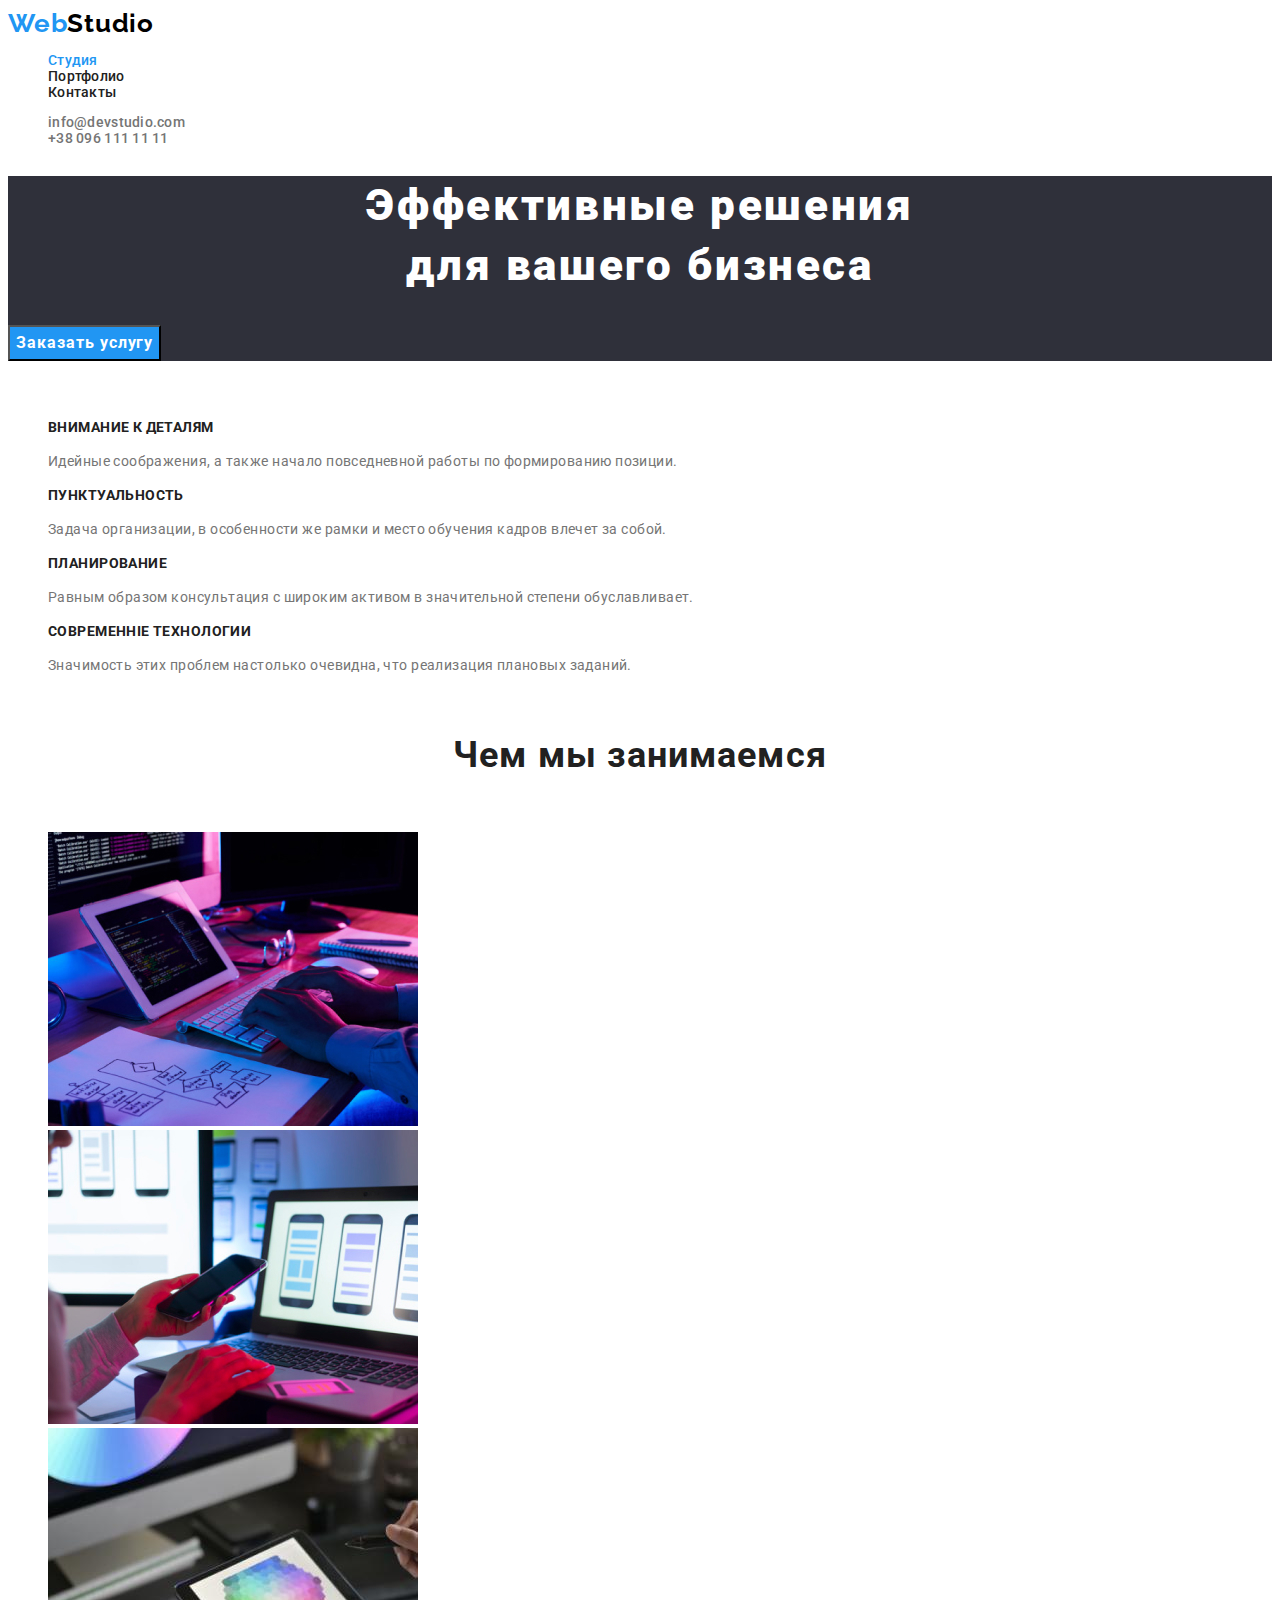
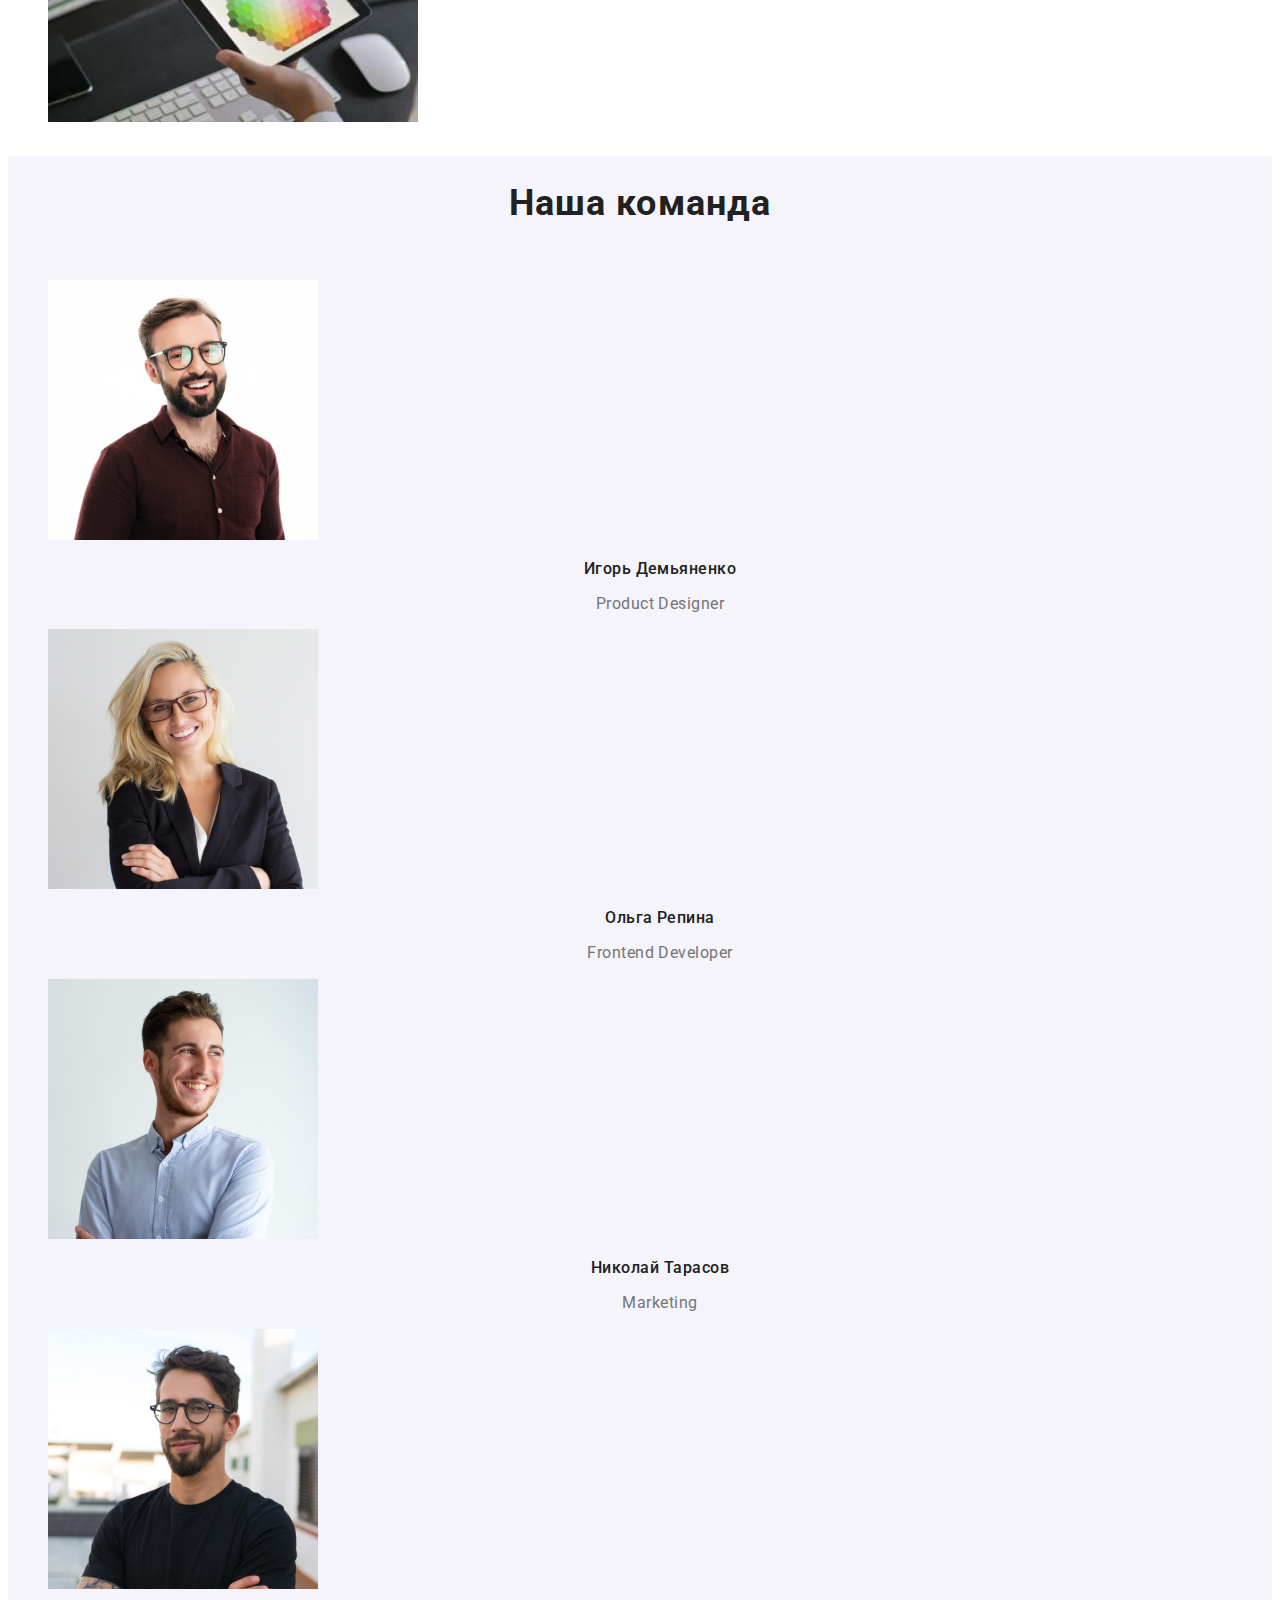
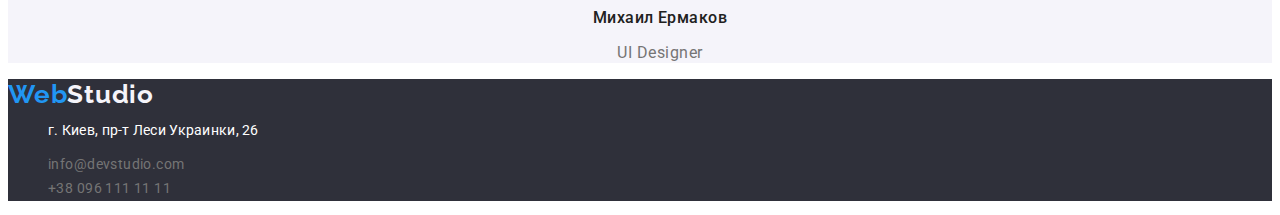
<file: index.html>
<!DOCTYPE html>
<html lang="ru">
<head>
    <meta charset="UTF-8">
    <meta http-equiv="X-UA-Compatible" content="IE=edge">
    <meta name="viewport" content="width=device-width, initial-scale=1.0">
    <title>Document</title>
    <link rel="preconnect" href="https://fonts.googleapis.com">
    <link rel="preconnect" href="https://fonts.gstatic.com" crossorigin>
    <link href="https://fonts.googleapis.com/css2?family=Raleway:wght@700&family=Roboto:wght@400;500;700;900&display=swap"
        rel="stylesheet">
    <link rel="stylesheet" href="./css/style.css">
</head>
<body>
    <header>
       <nav>
            <a href="./index.html" class="logo"><span class="logo-studio-color">Web</span>Studio</a>
            <ul class="list"> 
                <li><a href="./index.html" class="navigation current">Студия</a></li>
                <li><a href="./portfolio.html"class="navigation">Портфолио</a></li>
                <li><a href="" class="navigation">Контакты</a></li>
            </ul>
       </nav>
       <ul class="list">
           <li><a href="mailto:info@devstudio.com" class="out-navigation">info@devstudio.com</a></li>
           <li><a href="tel:+380961111111" class="out-navigation">+38 096 111 11 11</a></li>
       </ul>              
    </header>
    <main>
        <section class="hero">
            <h1 class="hero-text">Эффективные решения<br>для вашего бизнеса</h1>
            <button type="button" class="button">Заказать услугу</button>
        </section>
        <section class="down-section">
            <h2 class="hiden-text">Мы такие</h2>
           <ul>
               <li class="list">
                   <h3 class="section-title">ВНИМАНИЕ К ДЕТАЛЯМ</h3>
                    <p class="section-paragraf">Идейные соображения, а также начало повседневной работы по формированию позиции.</p>                
               </li>
               <li class="list"> 
                    <h3 class="section-title">ПУНКТУАЛЬНОСТЬ</h3>
                    <p class="section-paragraf">Задача организации, в особенности же рамки и место обучения кадров влечет за собой.</p>
               </li>
               <li class="list">
                    <h3 class="section-title">ПЛАНИРОВАНИЕ</h3>
                    <p class="section-paragraf">Равным образом консультация с широким активом в значительной степени обуславливает.</p>
               </li>
               <li class="list">
                   <h3 class="section-title">СОВРЕМЕННІЕ ТЕХНОЛОГИИ</h3>
                    <p class="section-paragraf">Значимость этих проблем настолько очевидна, что реализация плановых заданий.</p>
               </li>
           </ul> 
        </section>
        <section>
            <h2 class="section-projects-title">Чем мы занимаемся</h2>
            <ul>
                <li class="list"><img src="./images/img1.jpg" alt="Проектирование" width="370"></li>
                <li class="list"><img src="./images/img2.jpg" alt="Мобильная разработка" width="370"></li>
                <li class="list"><img src="./images/img3.jpg" alt="Дизайн" width="370"></li>
            </ul>
        </section>
        <section class="down-part">
                <h2 class="section-projects-title">Наша команда</h2>
                <ul>
                    <li class="list"><img src="./images/ihor.jpg" alt="Фото Игоря" width="270"><h3 class="teem-name">Игорь Демьяненко</h3><p class="teem-profession">Product Designer</p></li>
                    <li class="list"><img src="./images/olha.jpg" alt="Фото Ольги" width="270"><h3 class="teem-name">Ольга Репина</h3><p class="teem-profession">Frontend Developer</p></li>
                    <li class="list"><img src="./images/nik.jpg" alt="Фото Николая" width="270"><h3 class="teem-name">Николай Тарасов</h3><p class="teem-profession">Marketing</p></li>
                    <li class="list"><img src="./images/mick.jpg" alt="Фото Михаила" width="270"><h3 class="teem-name">Михаил Ермаков</h3><p class="teem-profession">UI Designer</p></li>
                </ul>
        </section>
    </main>
    <footer class="footer">
         <a href="./index.html" class="logo-footer"><span class="logo-studio-color">Web</span>Studio</a>
        <address class="adress-footer">
            <ul class="list">
                <li class="list"><p >г. Киев, пр-т Леси Украинки, 26</p></li>
                <li class="list"><a href="mailto:info@devstudio.com" class="footer-navigation">info@devstudio.com</a></li>
                <li class="list"><a href="tel:+380961111111" class="footer-navigation">+38 096 111 11 11</a></li>
            </ul>                    
        </address>
    </footer>
</body>
</html>
</file>
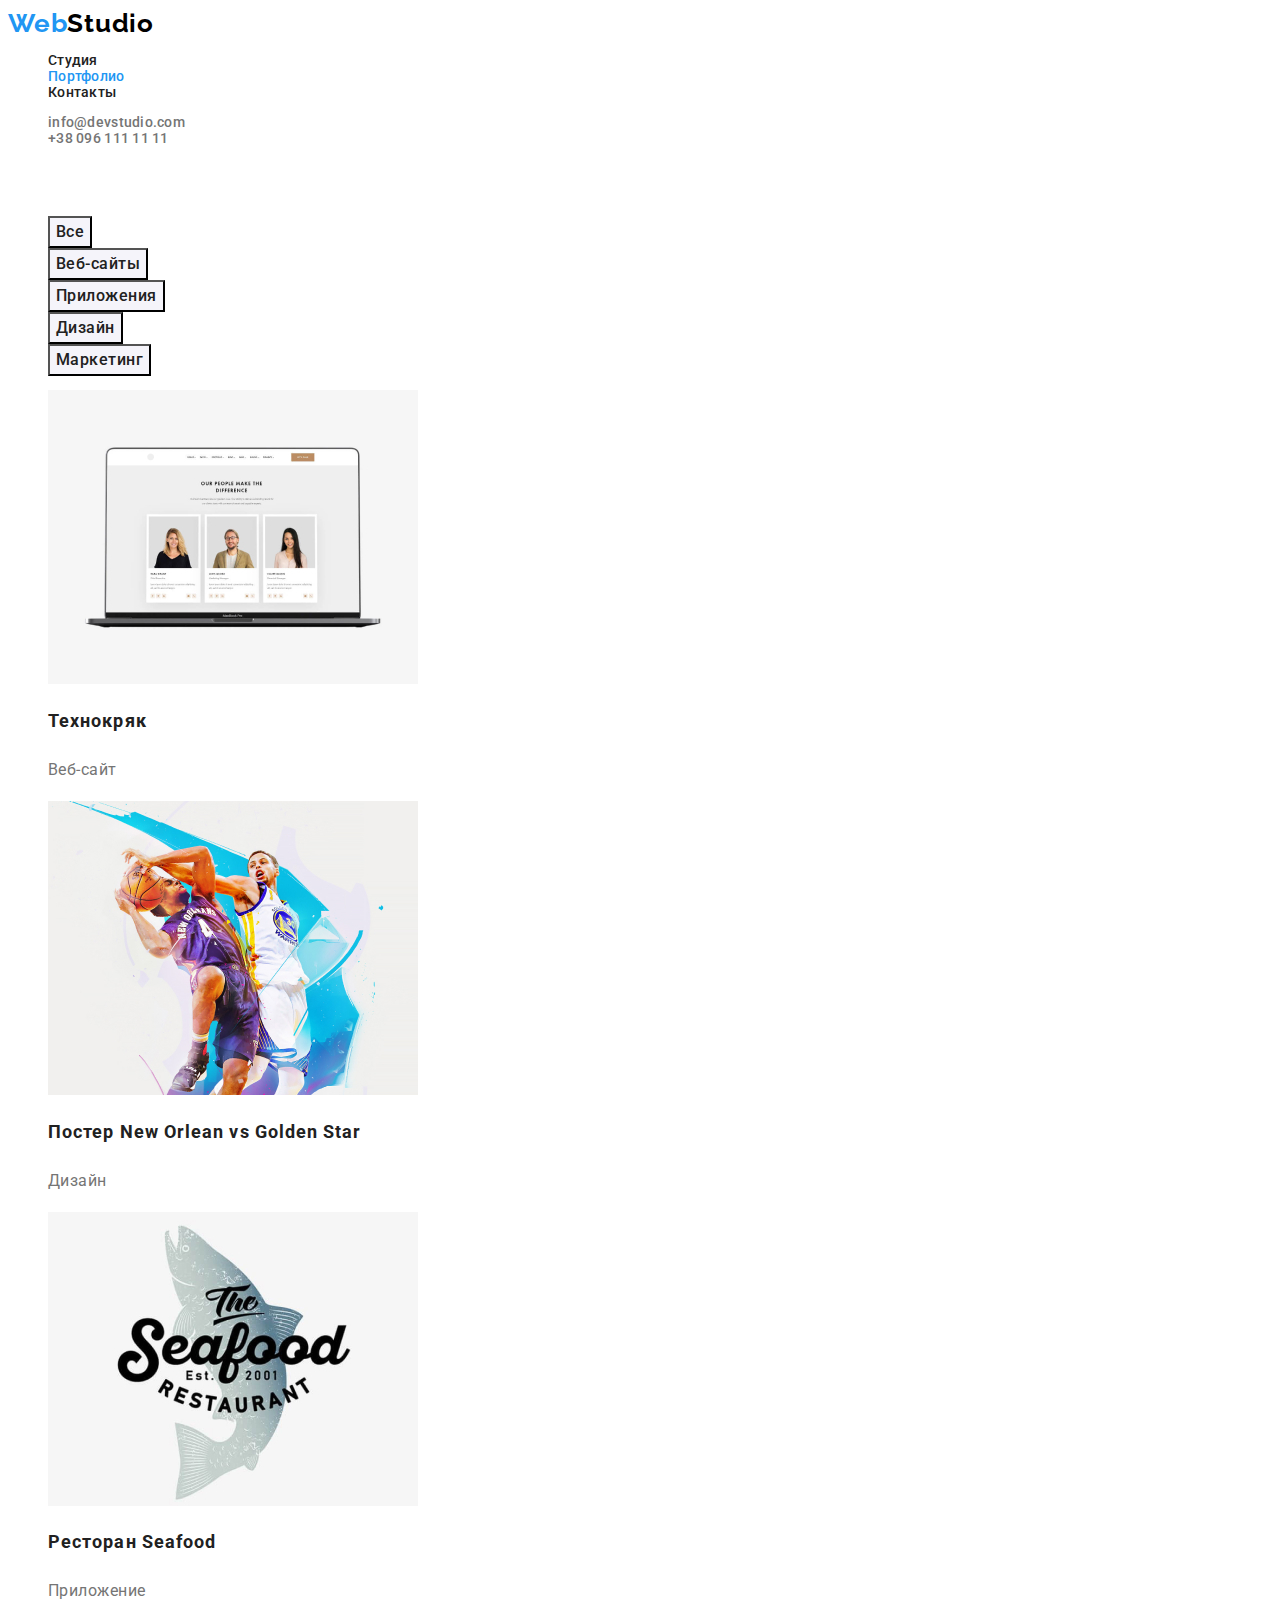
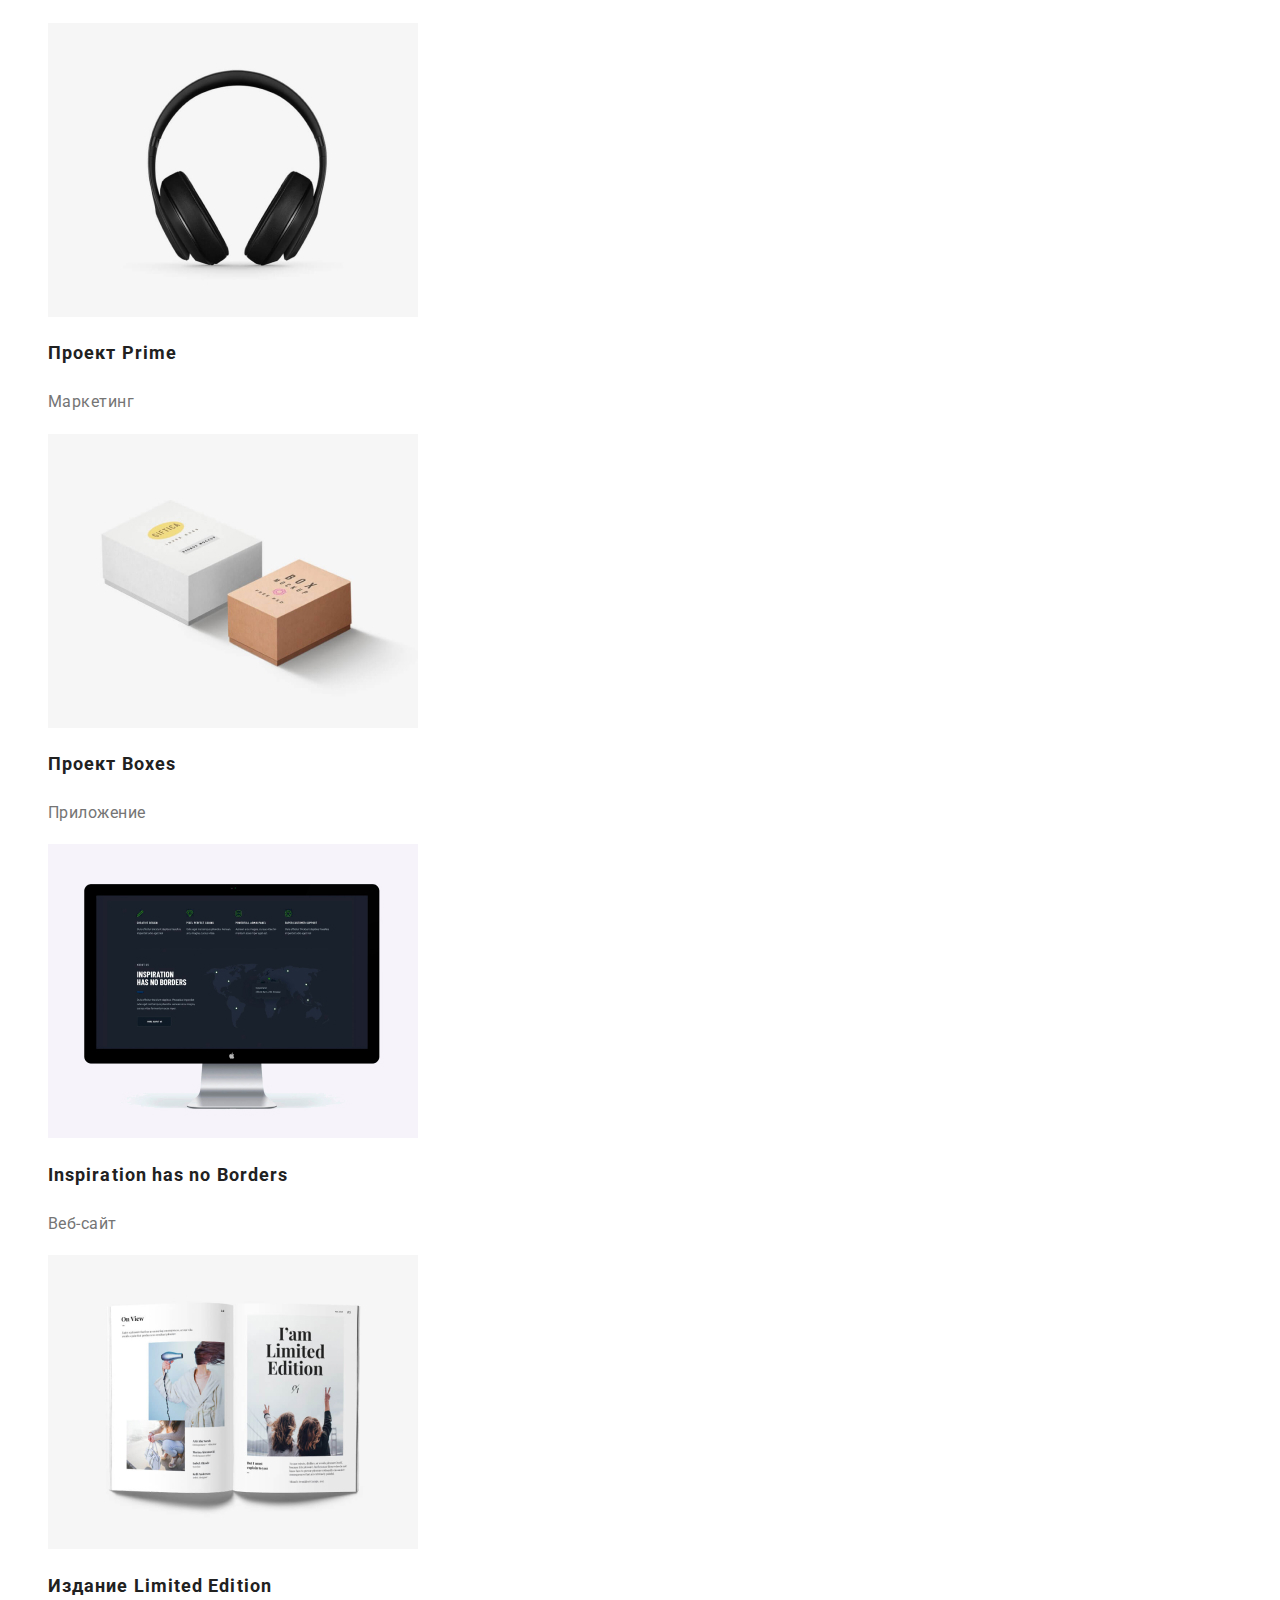
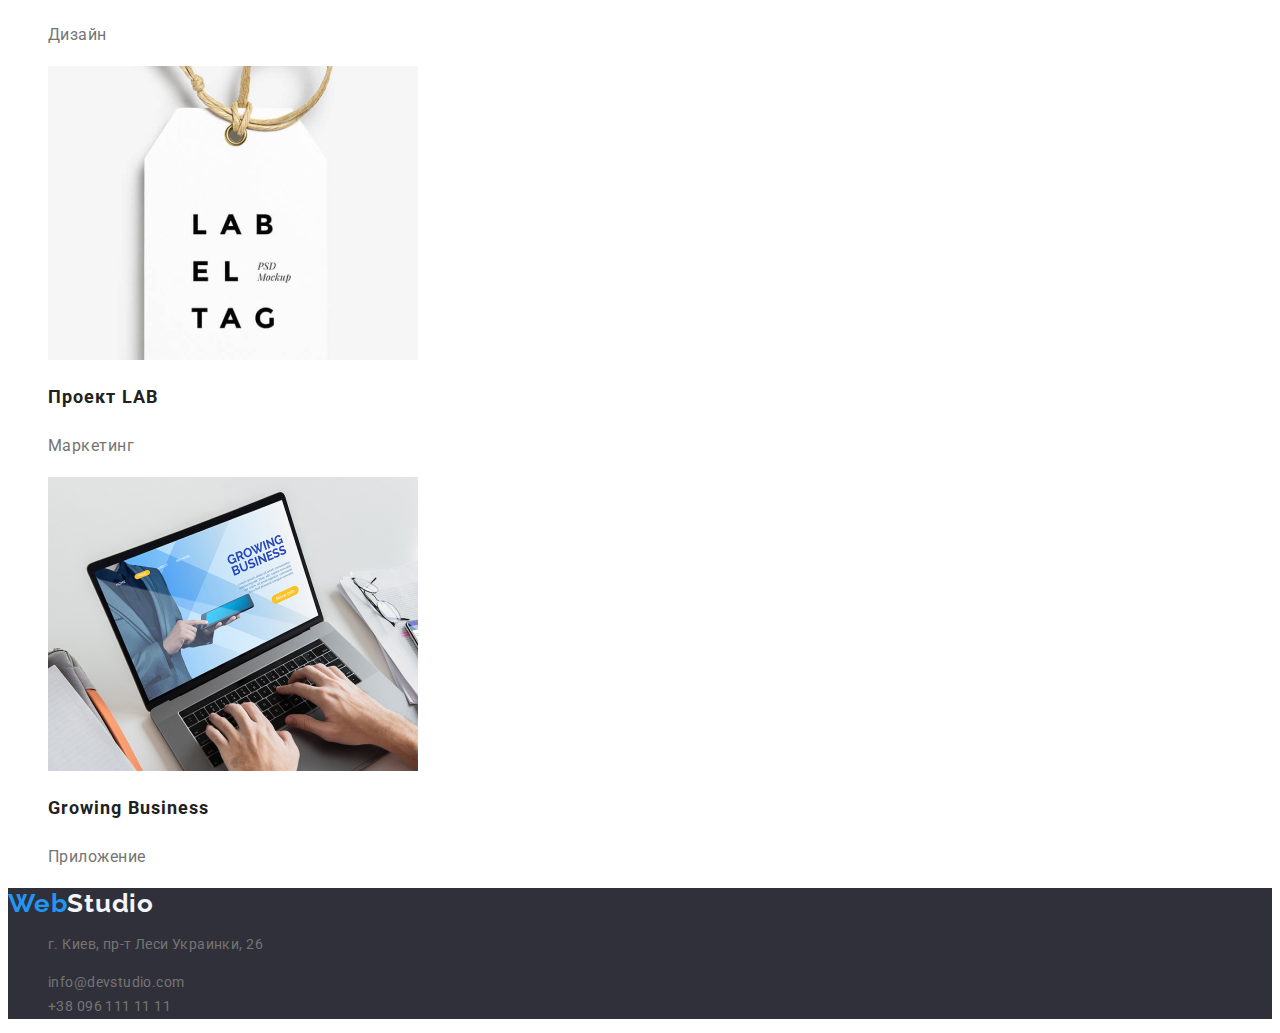
<file: portfolio.html>
<!DOCTYPE html>
<html lang="ru">

<head>
    <meta charset="UTF-8">
    <meta http-equiv="X-UA-Compatible" content="IE=edge">
    <meta name="viewport" content="width=device-width, initial-scale=1.0">
    <title>Document</title>
    <link rel="preconnect" href="https://fonts.googleapis.com">
    <link rel="preconnect" href="https://fonts.gstatic.com" crossorigin>
    <link href="https://fonts.googleapis.com/css2?family=Raleway:wght@700&family=Roboto:wght@400;500;700;900&display=swap"
        rel="stylesheet">
    <link rel="stylesheet" href="./css/style.css">
</head>

<body>
    <header>
       <nav>
            <a href="./index.html" class="logo"><span class="logo-studio-color">Web</span>Studio</a>
            <ul class="list"> 
                <li><a href="./index.html" class="navigation">Студия</a></li>
                <li><a href="./portfolio.html" class="navigation current">Портфолио</a></li>
                <li><a href="" class="navigation">Контакты</a></li>
            </ul>
       </nav>
       <ul class="list">
           <li class="list"><a href="mailto:info@devstudio.com" class="out-navigation">info@devstudio.com</a></li>
           <li class="list"><a href="tel:+380961111111" class="out-navigation">+38 096 111 11 11</a></li>
       </ul>              
    </header>
    <main>
        <section class="second-section">
            <h1 class="hiden-text">Портфолио</h1>
            <ul>
                <li class="list"><button type="button" class="button-portfolio">Все</button></li>
                <li class="list"><button type="button" class="button-portfolio">Веб-сайты</button></li>
                <li class="list"><button type="button" class="button-portfolio">Приложения</button></li>
                <li class="list"><button type="button" class="button-portfolio">Дизайн</button></li>
                <li class="list"><button type="button" class="button-portfolio">Маркетинг</button></li>
            </ul>
            <ul>
                <li class="list">
                    <a href="" class="text-decoratio-none">
                        <img src="./images/portfolio/img.jpg" alt="" width="370">
                            <h2 class="carts-title">Технокряк</h2>
                            <p class="carts-description">Веб-сайт</p>
                    </a>
                </li>
                <li class="list">
                    <a href="" class="text-decoratio-none">
                        <img src="./images/portfolio/img-1.jpg" alt="" width="370">
                            <h2 class="carts-title">Постер New Orlean vs Golden Star</h2>
                            <p class="carts-description">Дизайн</p>
                    </a>
                </li>
                <li class="list">
                    <a href="" class="text-decoratio-none">
                        <img src="./images/portfolio/img-2.jpg" alt="" width="370">
                            <h2 class="carts-title">Ресторан Seafood</h2>
                            <p class="carts-description">Приложение</p>
                    </a>
                </li>
                <li class="list">
                    <a href="" class="text-decoratio-none">
                        <img src="./images/portfolio/img-3.jpg" alt="" width="370">
                            <h2 class="carts-title">Проект Prime</h2>
                            <p class="carts-description">Маркетинг</p>
                    </a>
                </li>
                <li class="list">
                    <a href="" class="text-decoratio-none">
                        <img src="./images/portfolio/img-4.jpg" alt="" width="370">
                            <h2 class="carts-title">Проект Boxes</h2>
                            <p class="carts-description">Приложение</p>
                    </a>
                </li>
                <li class="list">
                    <a href="" class="text-decoratio-none">
                        <img src="./images/portfolio/img-5.jpg" alt="" width="370">
                            <h2 class="carts-title">Inspiration has no Borders</h2>
                            <p class="carts-description">Веб-сайт</p>
                    </a>
                </li>
                <li class="list">
                    <a href="" class="text-decoratio-none">
                        <img src="./images/portfolio/img-6.jpg" alt="" width="370">
                            <h2 class="carts-title">Издание Limited Edition</h2>
                            <p class="carts-description">Дизайн</p>
                     </a>
                </li>
                <li class="list">
                    <a href="" class="text-decoratio-none">
                        <img src="./images/portfolio/img-7.jpg" alt="" width="370">
                            <h2 class="carts-title">Проект LAB</h2>
                            <p class="carts-description">Маркетинг</p>
                    </a>
                </li>
                <li class="list">
                    <a href="" class="text-decoratio-none">
                        <img src="./images/portfolio/img-8.jpg" alt="" width="370">
                            <h2 class="carts-title">Growing Business</h2>
                            <p class="carts-description">Приложение</p>
                  </a>
                </li>
            </ul>
        </section>
    </main>
<footer class="footer">
    <a href="./index.html" class="logo-footer"><span class="logo-studio-color">Web</span>Studio</a>
    <address class="adress-footer">
        <ul class="list">
            <li class="list">
                <p class="out-navigation footer-navigation">г. Киев, пр-т Леси Украинки, 26</p>
            </li>
            <li class="list"><a href="mailto:info@devstudio.com"
                    class="out-navigation footer-navigation">info@devstudio.com</a></li>
            <li class="list"><a href="tel:+380961111111" class="out-navigation footer-navigation">+38 096 111 11 11</a>
            </li>
        </ul>
    </address>
</footer>
</body>

</html>
</file>
<file: css/style.css>
:root{
    --nav-black: #212121;
    --accent: #2196F3;
    --footer-bcg: #2F303A;
    --page-color:#ffffff;
    --main-text-color:#212121;
    --paragraf-color: #ffffff;
    --adress-color: #757575;
    --down-section:#F5F4FA;
    --just-blck:#000000;
    }

body{
    font-family: 'Roboto', sans-serif;
    color: var(--main-text-color);
    background-color: var(--page-color);
    font-size: 14px;
    line-height: 1.14;
    letter-spacing: 0.02em;
}
.logo{
    font-family: 'Raleway', sans-serif;
    font-weight: 700;
    font-size: 26px;
    line-height: 1.19;
    letter-spacing: 0.03em;
    color: var(--just-blck);
    text-decoration: none;
}
.logo-studio-color{
    color: var(--accent);
    
}
.navigation{
    color: var(--nav-black);
    font-weight: 500;
    
    text-decoration: none;
}

.navigation:hover,
.navigation:focus,
.out-navigation:hover,
.out-navigation:focus,
.footer-navigation:hover,
.footer-navigation:focus
{
    color: var(--accent);
}
.current{
    color: var(--accent);
}
.current:hover,
.current:focus{
    color: var(--nav-black);
}
.out-navigation{
    color: var(--adress-color);
    font-weight: 500;
    text-decoration: none;

}
.list{
    list-style-type: none;
    
}
/* -----Hero-----*/
.hero{
    background-color: var(--footer-bcg);
}
.hero-text{
    color: var(--paragraf-color);
    font-weight: 900;
    font-size: 44px;
    line-height: 1.36;
    text-align: center;
    letter-spacing: 0.06em;
}
.button{
    color: var(--paragraf-color);
    background-color: var(--accent);
    font-family: 'Roboto', sans-serif;
    font-weight: 700;
    font-size: 16px;
    line-height: 1.88;
    text-align: center;
    letter-spacing: 0.06em;
}
.button:hover,
.button:focus{
    background-color: var(--paragraf-color);
    color: var(--accent);
}
.second-section{
    color: var(--page-color);
}
.hiden-text{
    visibility: hidden;
}
.section-title{
    font-weight: 700;
    font-size: 14px;
    line-height: 1.14;
    letter-spacing: 0.03em;
}
.section-paragraf{
    font-weight: 400;
    font-size: 14px;
    line-height: 1.71;
    letter-spacing: 0.03em;
    color: var(--adress-color);
}
.section-projects-title{
    font-weight: 700;
    font-size: 36px;
    line-height: 2.62;
    text-align: center;
    letter-spacing: 0.03em;
}
.teem-name{
    font-weight: 500;
    font-size: 16px;
    line-height: 1.18;
    text-align: center;
    letter-spacing: 0.03em;
}
.teem-profession{
    font-weight: 400;
    font-size: 16px;
    line-height: 1.18;
    text-align: center;
    letter-spacing: 0.03em;
    color: var(--adress-color); 
}
/* -----Footer-----*/
.footer{
    color: var(--paragraf-color);
    background-color: var(--footer-bcg);
}
.logo-footer{
    font-family: 'Raleway', sans-serif;
    font-weight: 700;
    font-size: 26px;
    line-height: 1.19;
    letter-spacing: 0.03em;
    text-decoration: none;
    color: var(--down-section);
}
.footer-navigation{
    color: var(--adress-color);
    font-weight: 400;
    text-decoration: none;
    font-size: 14px;
    line-height: 1.71;
    letter-spacing: 0.03em;
}
.adress-footer{
    font-style: normal;
}
.down-part{
    background-color: var(--down-section);
}
/* -----Portfolio-----*/
.button-portfolio{
    font-family: inherit;
    font-style: normal;
    font-weight: 500;
    font-size: 16px;
    line-height: 1.62;
    text-align: center;
    letter-spacing: 0.03em;
    background-color: var(--down-section);
    color: var(--main-text-color);
}
.button-portfolio:hover,
.button-portfolio:focus
{
    font-family: inherit;
    font-style: normal;
    font-weight: 500;
    font-size: 16px;
    line-height: 1.62;
    text-align: center;
    letter-spacing: 0.03em;
    color: var(--paragraf-color);
    background-color: var(--accent);
}
.carts-title{
    font-weight: 700;
    font-size: 18px;
    line-height: 2;
    letter-spacing: 0.06em;
    color: var(--main-text-color);
}
.text-decoratio-none{
     text-decoration: none;
}

.carts-description{
    font-size: 16px;
    line-height: 1.88;
    letter-spacing: 0.03em;
    color: var(--adress-color);
}
</file>
